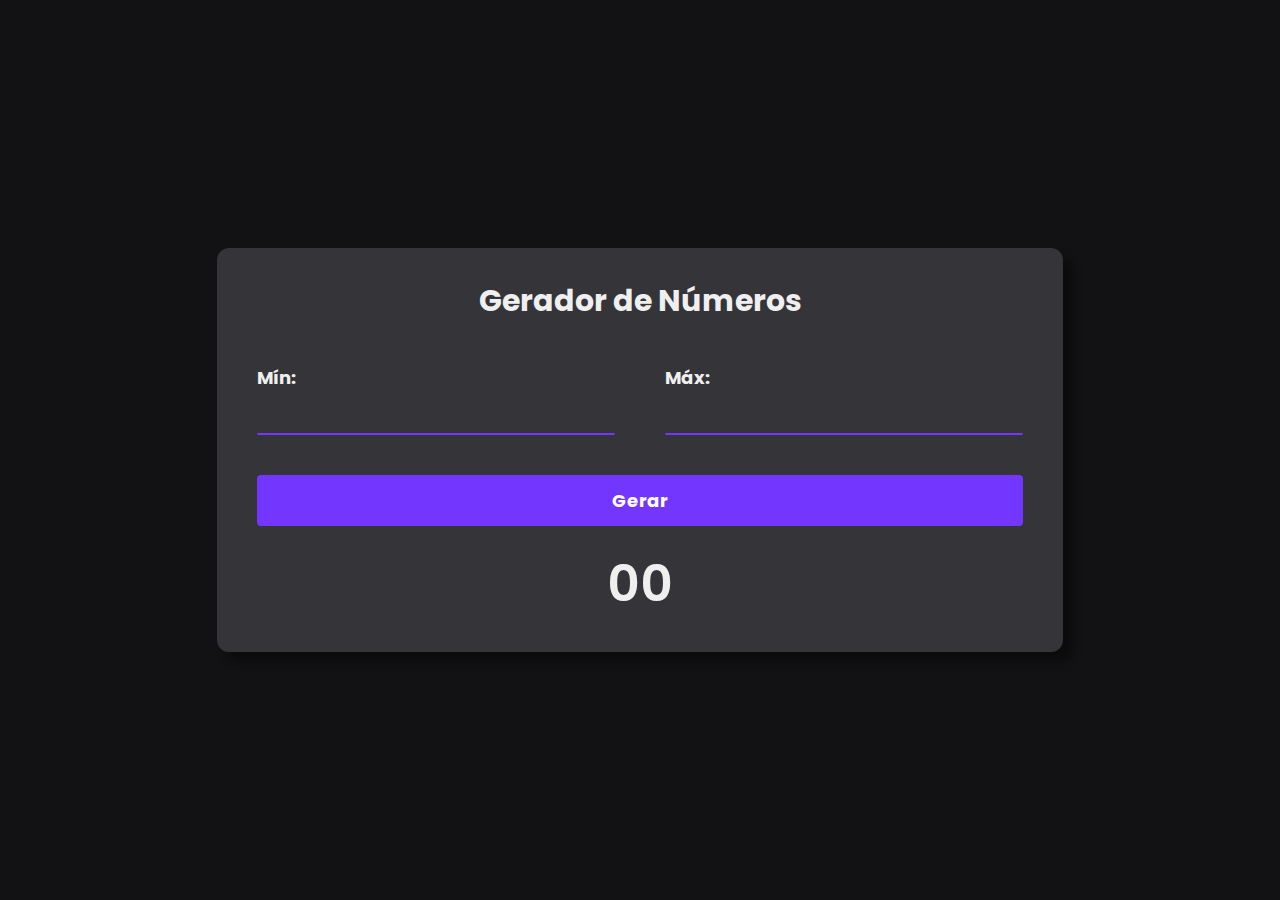
<file: Roleta/index.html>
<!DOCTYPE html>
<html lang="pt-br">
<head>
    <meta charset="UTF-8">
    <meta http-equiv="X-UA-Compatible" content="IE=edge">
    <meta name="viewport" content="width=device-width, initial-scale=1.0">
    
    <link rel="stylesheet" href="assets/css/style.css">

    <title>Gerador de Números</title>
</head>
<body>
    <div class="container">
        <h2>Gerador de Números</h2>

        <div class="input-group">
            <div class="input-field">
                <label for="min">Mín:</label>
                <input id="min" type="number" name="min">
            </div>

            <div class="input-field">
                <label for="max">Máx:</label>
                <input id="max" type="number" name="max">
            </div>
        </div>

        <button id="generate">Gerar</button>

        <div id="result">
            <span>
                00
            </span>
        </div>
    </div>
    <script type="text/javascript" src="assets/js/script.js"></script>
</body>
</html>
</file>
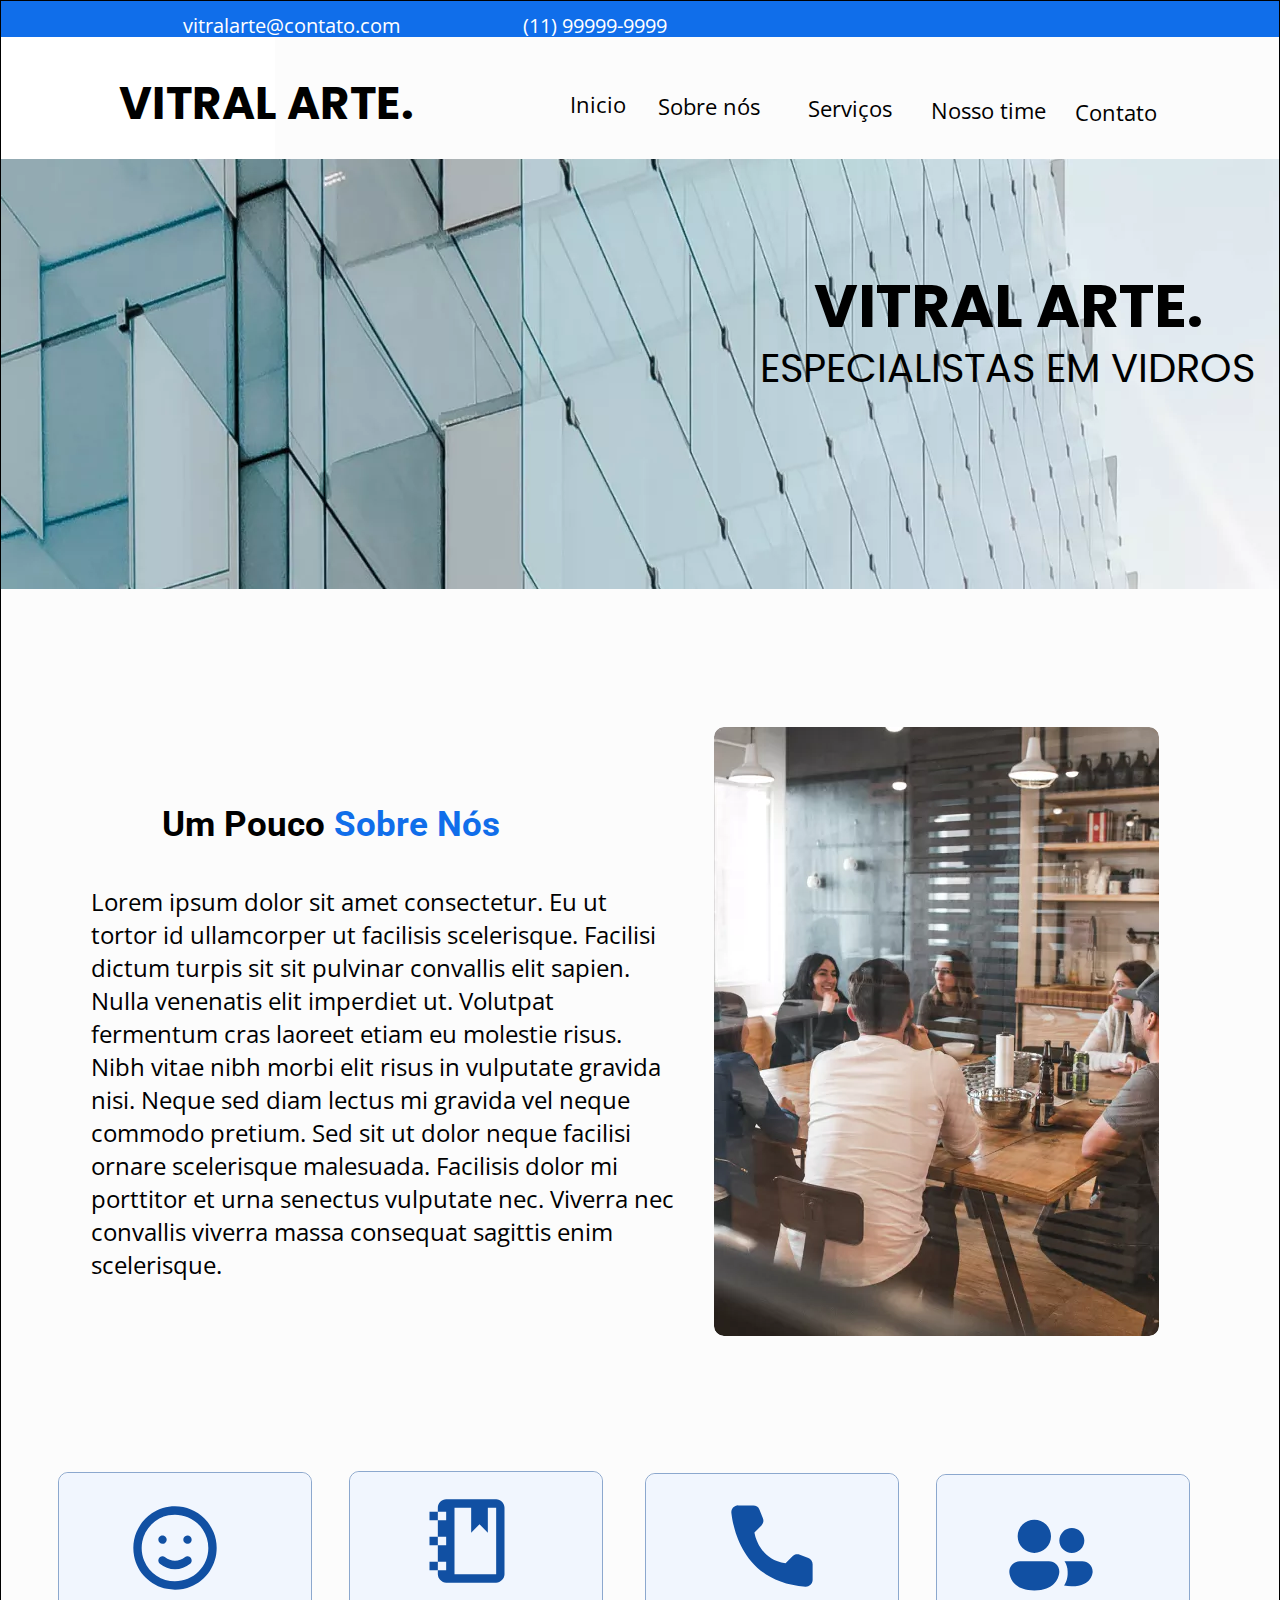
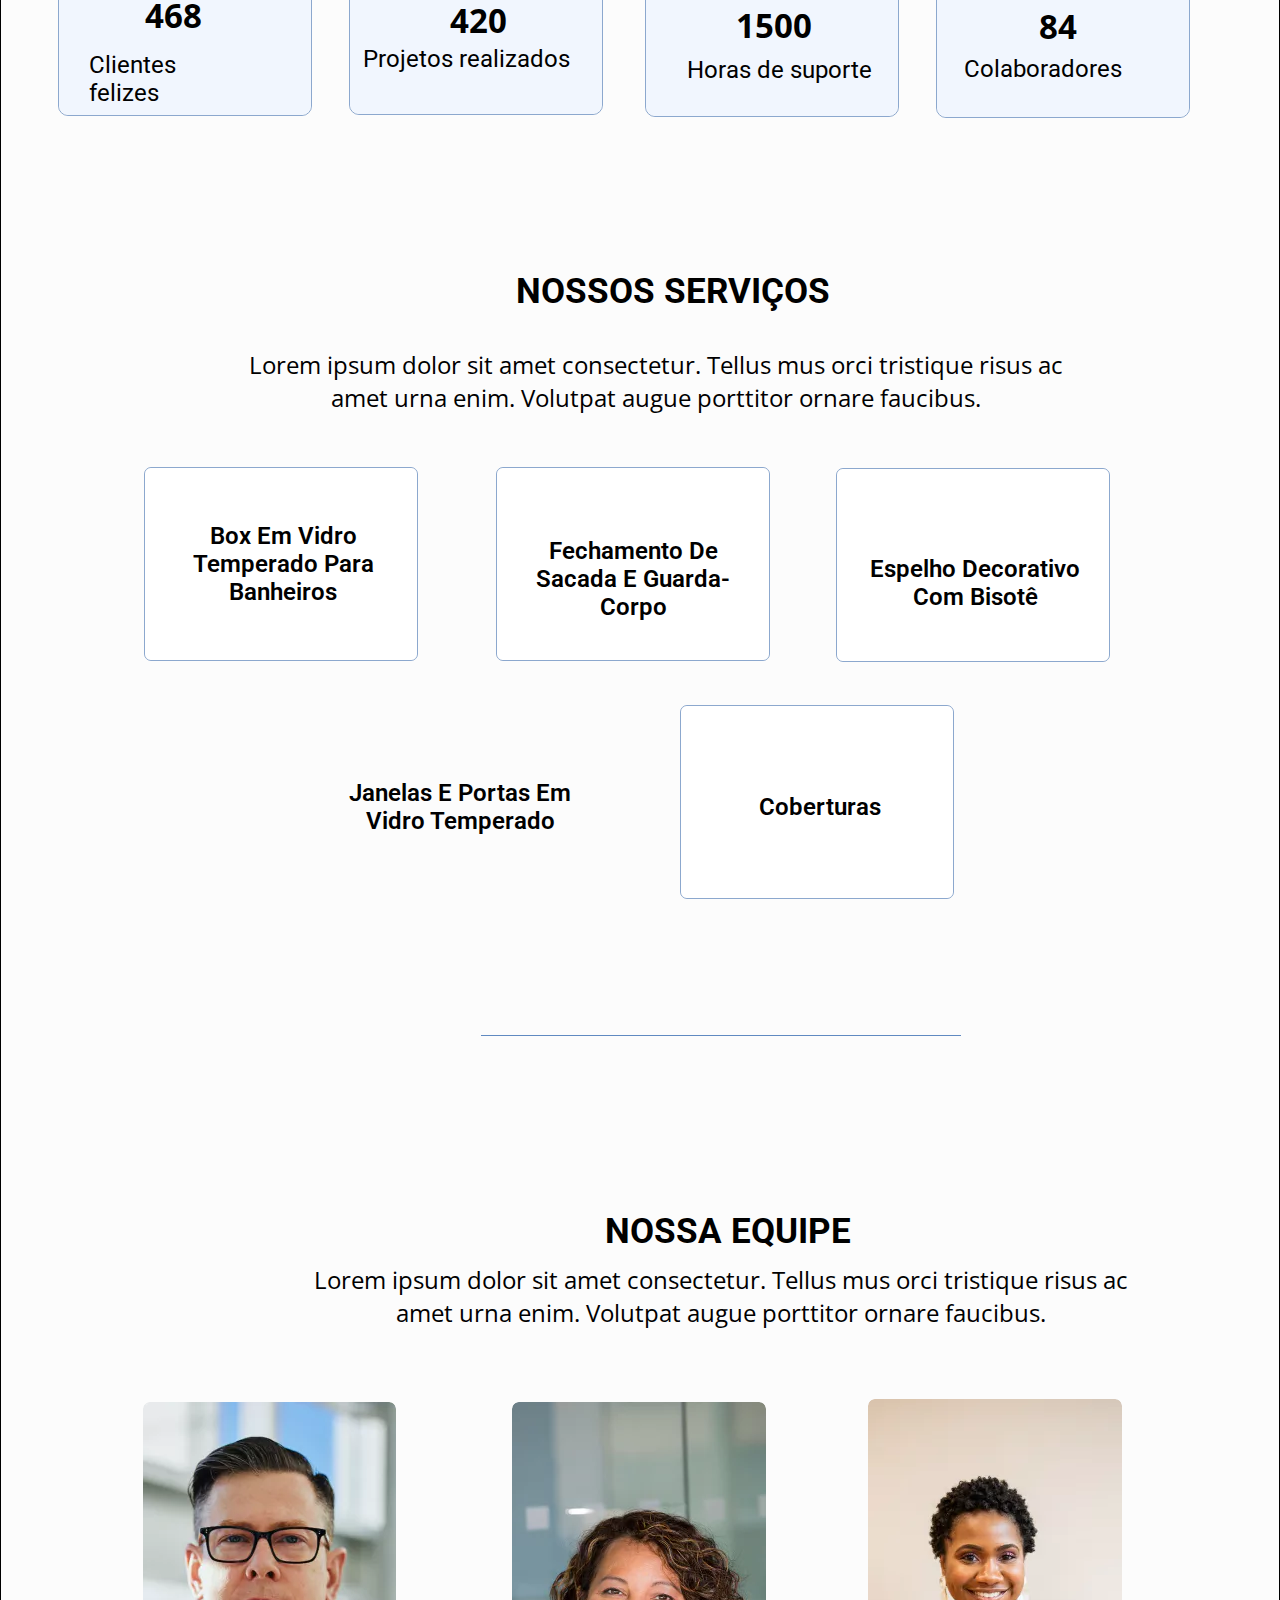
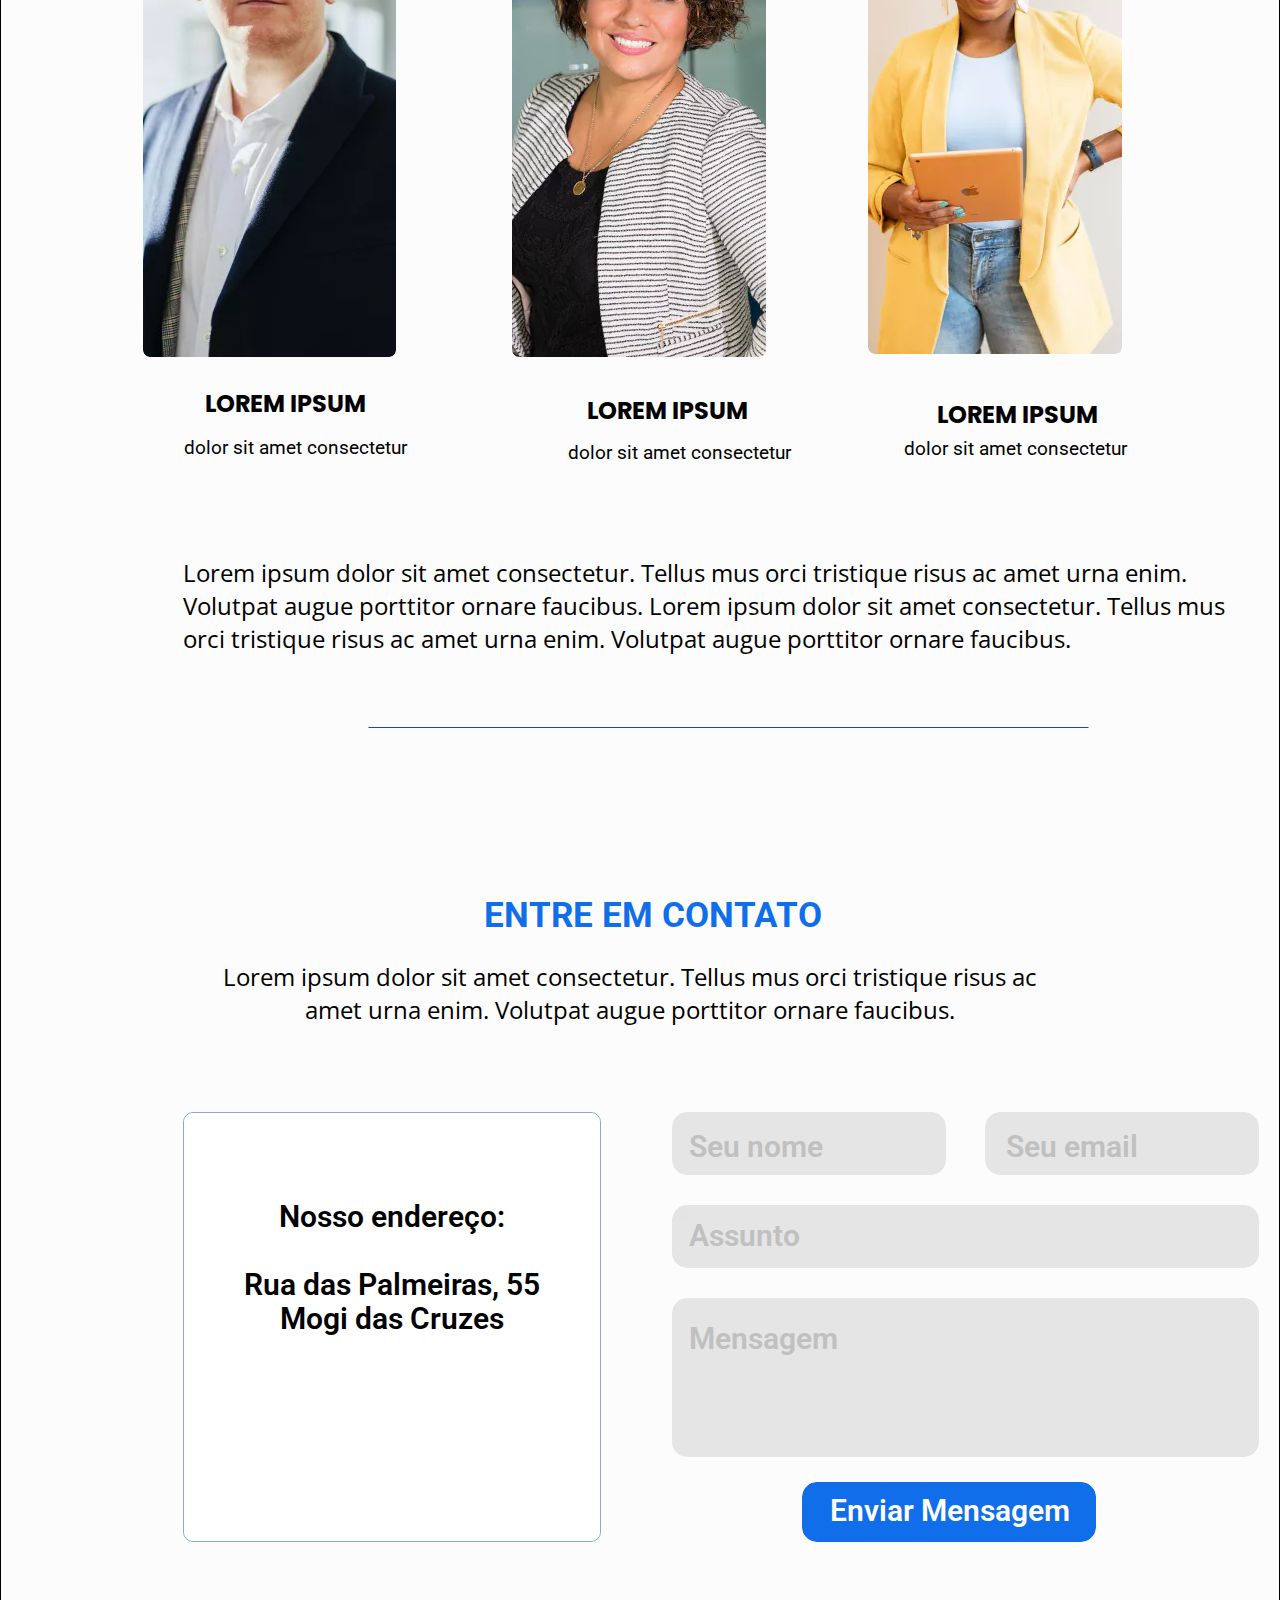
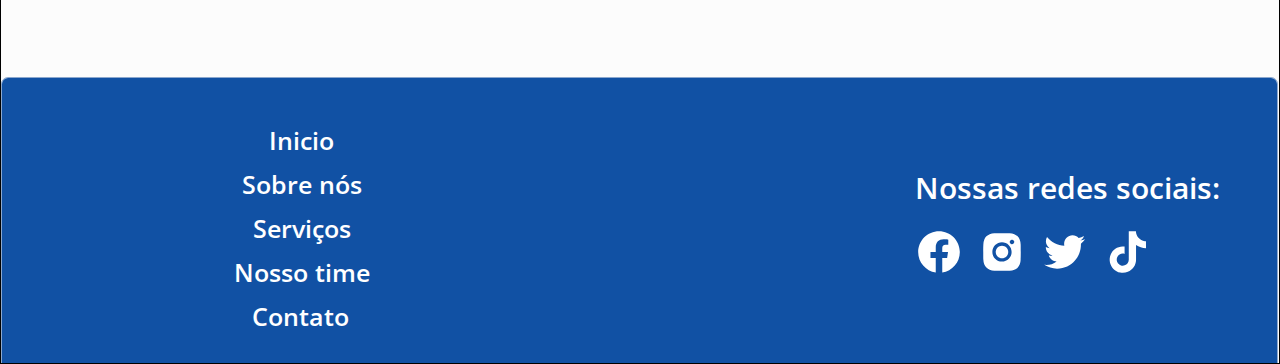
<file: Vitral Arte/index.html>
<!DOCTYPE html>
<html lang="english">
  <head>
    <title>exported project</title>
    <meta name="viewport" content="width=device-width, initial-scale=1.0" />
    <meta charset="utf-8" />
    <meta property="twitter:card" content="summary_large_image" />

    <style data-tag="reset-style-sheet">
      html {  line-height: 1.15;}body {  margin: 0;}* {  box-sizing: border-box;  border-width: 0;  border-style: solid;}p,li,ul,pre,div,h1,h2,h3,h4,h5,h6,figure,blockquote,figcaption {  margin: 0;  padding: 0;}button {  background-color: transparent;}button,input,optgroup,select,textarea {  font-family: inherit;  font-size: 100%;  line-height: 1.15;  margin: 0;}button,select {  text-transform: none;}button,[type="button"],[type="reset"],[type="submit"] {  -webkit-appearance: button;}button::-moz-focus-inner,[type="button"]::-moz-focus-inner,[type="reset"]::-moz-focus-inner,[type="submit"]::-moz-focus-inner {  border-style: none;  padding: 0;}button:-moz-focus,[type="button"]:-moz-focus,[type="reset"]:-moz-focus,[type="submit"]:-moz-focus {  outline: 1px dotted ButtonText;}a {  color: inherit;  text-decoration: inherit;}input {  padding: 2px 4px;}img {  display: block;}html { scroll-behavior: smooth  }
    </style>
    <style data-tag="default-style-sheet">
      html {
        font-family: Inter;
        font-size: 16px;
      }

      body {
        font-weight: 400;
        font-style:normal;
        text-decoration: none;
        text-transform: none;
        letter-spacing: normal;
        line-height: 1.15;
        color: var(--dl-color-gray-black);
        background-color: var(--dl-color-gray-white);

      }
    </style>
    <link
      rel="stylesheet"
      href="https://fonts.googleapis.com/css2?family=Open+Sans:ital,wght@0,300;0,400;0,500;0,600;0,700;0,800;1,300;1,400;1,500;1,600;1,700;1,800&amp;display=swap"
      data-tag="font"
    />
    <link
      rel="stylesheet"
      href="https://fonts.googleapis.com/css2?family=Poppins:ital,wght@0,100;0,200;0,300;0,400;0,500;0,600;0,700;0,800;0,900;1,100;1,200;1,300;1,400;1,500;1,600;1,700;1,800;1,900&amp;display=swap"
      data-tag="font"
    />
    <link
      rel="stylesheet"
      href="https://fonts.googleapis.com/css2?family=Roboto:ital,wght@0,100;0,300;0,400;0,500;0,700;0,900;1,100;1,300;1,400;1,500;1,700;1,900&amp;display=swap"
      data-tag="font"
    />
    <link
      rel="stylesheet"
      href="https://fonts.googleapis.com/css2?family=Inter:wght@100;200;300;400;500;600;700;800;900&amp;display=swap"
      data-tag="font"
    />
    <link rel="stylesheet" href="./style.css" />
  </head>
  <body>
    <div>
      <link href="./index.css" rel="stylesheet" />

      <div class="frame-container">
        <div class="frame-frame">
          <img
            alt="Rectangle12112"
            src="public/external/rectangle12112-awci-200h.png"
            class="frame-rectangle1"
          />
          <span class="frame-text"><span>vitralarte@contato.com</span></span>
          <span class="frame-text002"><span>(11) 99999-9999</span></span>
          <img
            alt="unsplashaK0EmfPuktA2115"
            src="public/external/unsplashak0emfpukta2115-ivhj-500h.png"
            class="frame-unsplasha-k-emf-pukt-a"
          />
          <span class="frame-text004"><span>VITRAL ARTE.</span></span>
          <span class="frame-text006"><span>VITRAL ARTE.</span></span>
          <span class="frame-text008">
            <span>ESPECIALISTAS EM VIDROS</span>
          </span>
          <span class="frame-text010"><span>Inicio</span></span>
          <span class="frame-text012"><span>Sobre nós</span></span>
          <span class="frame-text014"><span>Serviços</span></span>
          <span class="frame-text016"><span>Nosso time</span></span>
          <span class="frame-text018"><span>Contato</span></span>
          <span class="frame-text020">
            <span>Um Pouco</span>
            <span class="frame-text022">Sobre Nós</span>
            <span>&nbsp;</span>
          </span>
          <span class="frame-text024">
            <span class="frame-text025">NOSSOS</span>
            <span>SERVIÇOS</span>
          </span>
          <span class="frame-text027">
            <span class="frame-text028">NOSSA</span>
            <span>EQUIPE</span>
          </span>
          <span class="frame-text030"><span>ENTRE EM CONTATO</span></span>
          <img
            alt="unsplash5U28ojjgms2128"
            src="public/external/unsplash5u28ojjgms2128-l428-700h.png"
            class="frame-unsplash5u28ojjgms"
          />
          <span class="frame-text032">
            Lorem ipsum dolor sit amet consectetur. Eu ut tortor id ullamcorper
            ut facilisis scelerisque. Facilisi dictum turpis sit sit pulvinar
            convallis elit sapien. Nulla venenatis elit imperdiet ut. Volutpat
            fermentum cras laoreet etiam eu molestie risus. Nibh vitae nibh
            morbi elit risus in vulputate gravida nisi. Neque sed diam lectus mi
            gravida vel neque commodo pretium. Sed sit ut dolor neque facilisi
            ornare scelerisque malesuada. Facilisis dolor mi porttitor et urna
            senectus vulputate nec. Viverra nec convallis viverra massa
            consequat sagittis enim scelerisque.
          </span>
          <img
            alt="Rectangle62130"
            src="public/external/rectangle62130-h7qd-300h.png"
            class="frame-rectangle6"
          />
          <img
            alt="Rectangle42131"
            src="public/external/rectangle42131-uoi-300h.png"
            class="frame-rectangle4"
          />
          <span class="frame-text033"><span>Clientes felizes</span></span>
          <span class="frame-text035"><span>LOREM IPSUM</span></span>
          <span class="frame-text037"><span>LOREM IPSUM</span></span>
          <span class="frame-text039"><span>LOREM IPSUM</span></span>
          <img
            alt="Rectangle52136"
            src="public/external/rectangle52136-mhp-300h.png"
            class="frame-rectangle5"
          />
          <img
            alt="Rectangle72137"
            src="public/external/rectangle72137-ahiq-300h.png"
            class="frame-rectangle7"
          />
          <img
            alt="uilsmile2138"
            src="public/external/uilsmile2138-7kta.svg"
            class="frame-uilsmile"
          />
          <img
            alt="mdinotebookoutline2140"
            src="public/external/mdinotebookoutline2140-o6v.svg"
            class="frame-mdinotebookoutline"
          />
          <img
            alt="carbonphonefilled2142"
            src="public/external/carbonphonefilled2142-36an.svg"
            class="frame-carbonphonefilled"
          />
          <img
            alt="fluentpeople12filled2144"
            src="public/external/fluentpeople12filled2144-lno5.svg"
            class="frame-fluentpeople12filled"
          />
          <span class="frame-text041"><span>468</span></span>
          <span class="frame-text043"><span>420</span></span>
          <span class="frame-text045"><span>1500</span></span>
          <span class="frame-text047"><span>84</span></span>
          <span class="frame-text049"><span>Projetos realizados</span></span>
          <span class="frame-text051">
            <span>dolor sit amet consectetur</span>
          </span>
          <span class="frame-text053">
            <span>dolor sit amet consectetur</span>
          </span>
          <span class="frame-text055">
            <span>dolor sit amet consectetur</span>
          </span>
          <span class="frame-text057"><span>Horas de suporte</span></span>
          <span class="frame-text059"><span>Colaboradores</span></span>
          <span class="frame-text061">
            <span>
              Lorem ipsum dolor sit amet consectetur. Tellus mus orci tristique
              risus ac amet urna enim. Volutpat augue porttitor ornare faucibus.
            </span>
          </span>
          <span class="frame-text063">
            <span>
              Lorem ipsum dolor sit amet consectetur. Tellus mus orci tristique
              risus ac amet urna enim. Volutpat augue porttitor ornare faucibus.
            </span>
          </span>
          <span class="frame-text065">
            <span>
              Lorem ipsum dolor sit amet consectetur. Tellus mus orci tristique
              risus ac amet urna enim. Volutpat augue porttitor ornare faucibus.
              Lorem ipsum dolor sit amet consectetur. Tellus mus orci tristique
              risus ac amet urna enim. Volutpat augue porttitor ornare faucibus.
            </span>
          </span>
          <span class="frame-text067">
            <span>
              Lorem ipsum dolor sit amet consectetur. Tellus mus orci tristique
              risus ac amet urna enim. Volutpat augue porttitor ornare faucibus.
            </span>
          </span>
          <img
            alt="Rectangle82160"
            src="public/external/rectangle82160-wjvm-300w.png"
            class="frame-rectangle8"
          />
          <img
            alt="Rectangle192161"
            src="public/external/rectangle192161-of0y-500w.png"
            class="frame-rectangle19"
          />
          <img
            alt="Rectangle112162"
            src="public/external/rectangle112162-hfq-300w.png"
          />
          <img
            alt="Rectangle92163"
            src="public/external/rectangle92163-lbu-300w.png"
            class="frame-rectangle9"
          />
          <img
            alt="Rectangle122164"
            src="public/external/rectangle122164-cyjp-300w.png"
            class="frame-rectangle12"
          />
          <img
            alt="Rectangle102165"
            src="public/external/rectangle102165-givd-300w.png"
            class="frame-rectangle10"
          />
          <span class="frame-text069">
            <span>Box Em Vidro Temperado Para Banheiros</span>
          </span>
          <span class="frame-text071">
            <span class="frame-text072">
              <span>Nosso endereço:</span>
              <br />
              <span></span>
              <br />
              <span></span>
            </span>
            <span>
              <span>Rua das Palmeiras, 55</span>
              <br />
              <span>Mogi das Cruzes</span>
            </span>
          </span>
          <span class="frame-text082">
            <span>Janelas E Portas Em Vidro Temperado</span>
          </span>
          <span class="frame-text084">
            <span>Fechamento De Sacada E Guarda-Corpo</span>
          </span>
          <span class="frame-text086"><span>Coberturas</span></span>
          <span class="frame-text088">
            <span>Espelho Decorativo Com Bisotê</span>
          </span>
          <img
            alt="Line12172"
            src="public/external/line12172-hay.svg"
            class="frame-line1"
          />
          <img
            alt="Line22173"
            src="public/external/line22173-r1nj.svg"
            class="frame-line2"
          />
          <img
            alt="Rectangle132174"
            src="public/external/rectangle132174-jk7r-300w.png"
            class="frame-rectangle13"
          />
          <img
            alt="Rectangle142175"
            src="public/external/rectangle142175-h56-300w.png"
            class="frame-rectangle14"
          />
          <img
            alt="Rectangle152176"
            src="public/external/rectangle152176-97rf-300w.png"
            class="frame-rectangle15"
          />
          <img
            alt="Rectangle202180"
            src="public/external/rectangle202180-wyn-200h.png"
            class="frame-rectangle20"
          />
          <img
            alt="Rectangle242181"
            src="public/external/rectangle242181-zvs-200h.png"
            class="frame-rectangle24"
          />
          <img
            alt="Rectangle222182"
            src="public/external/rectangle222182-t3uk-200h.png"
            class="frame-rectangle22"
          />
          <img
            alt="Rectangle232183"
            src="public/external/rectangle232183-txtu-200h.png"
            class="frame-rectangle23"
          />
          <span class="frame-text090"><span>Seu nome</span></span>
          <span class="frame-text092"><span>Seu email</span></span>
          <span class="frame-text094"><span>Assunto</span></span>
          <span class="frame-text096"><span>Mensagem</span></span>
          <img
            alt="Rectangle252188"
            src="public/external/rectangle252188-p3ct-200h.png"
            class="frame-rectangle25"
          />
          <span class="frame-text098"><span>Enviar Mensagem</span></span>
          <img
            alt="Rectangle12190"
            src="public/external/rectangle12190-c7v-400h.png"
            class="frame-rectangle11"
          />
          <span class="frame-text100"><span>Inicio</span></span>
          <span class="frame-text102"><span>Sobre nós</span></span>
          <span class="frame-text104"><span>Nossas redes sociais:</span></span>
          <span class="frame-text106"><span>Serviços</span></span>
          <span class="frame-text108"><span>Nosso time</span></span>
          <span class="frame-text110"><span>Contato</span></span>
          <img
            alt="bxlinstagramalt2197"
            src="public/external/bxlinstagramalt2197-o7t6.svg"
            class="frame-bxlinstagramalt"
          />
          <img
            alt="bxlfacebookcircle2200"
            src="public/external/bxlfacebookcircle2200-pko.svg"
            class="frame-bxlfacebookcircle"
          />
          <img
            alt="bxltiktok2202"
            src="public/external/bxltiktok2202-qa.svg"
            class="frame-bxltiktok"
          />
          <img
            alt="bxltwitter2204"
            src="public/external/bxltwitter2204-p9hz.svg"
            class="frame-bxltwitter"
          />
        </div>
      </div>
    </div>
  </body>
</html>
</file>
<file: Roleta/assets/css/style.css>
@import url('https://fonts.googleapis.com/css2?family=Poppins:ital,wght@0,100;0,200;0,300;0,400;1,100;1,200;1,300;1,400&display=swap');

* {
    font-family: 'Poppins', sans-serif;
    margin: 0;
    padding: 0;
    box-sizing: border-box;
}

body {
    background-color: #121214;
    width: 100%;
    min-height: 100vh;
    display: flex;
    align-items: center;
    justify-content: center;
}

.container {
    background-color: #343439;
    padding: 30px 40px;
    min-width: 470px;
    color: #efefef;
    box-shadow: 10px 10px 10px rgba(0, 0, 0, 0.389);
    border-radius: 12px;
    display: flex;
    flex-direction: column;
    align-items: center;
}

.container h2 {
    font-size: 30px;
    font-weight: 700;
    margin-bottom: 20px;
}

.input-group {
    display: flex;
    padding: 20px 0px;
    gap: 50px;
}

.input-field {
    display: flex;
    flex-direction: column;
}

.input-field label {
    font-weight: bold;
    margin-bottom: 5px;
    font-size: 18px;
}

.input-field input {
    background-color: transparent;
    border: none;
    border-bottom: 2px solid #7336ff;
    font-size: 18px;
    border-radius: 2px;
    padding: 5px;
    color: #fff;
}

.input-field input:focus {
    outline: none;
    border-bottom: 3px solid #7336ff;
}

#generate {
    background-color: #7336ff;
    border: none;
    padding: 12px 20px;
    border-radius: 4px;
    width: 100%;
    margin: 20px 0px;
    color: #fff;
    font-weight: bold;
    font-size: 18px;
    cursor: pointer;
}

#result {
    font-size: 50px;
    font-weight: 600;
}
</file>
<file: Vitral Arte/style.css>
:root {
  --dl-color-gray-500: #595959;
  --dl-color-gray-700: #999999;
  --dl-color-gray-900: #D9D9D9;
  --dl-size-size-large: 144px;
  --dl-size-size-small: 48px;
  --dl-color-danger-300: #A22020;
  --dl-color-danger-500: #BF2626;
  --dl-color-danger-700: #E14747;
  --dl-color-gray-black: #000000;
  --dl-color-gray-white: #FFFFFF;
  --dl-size-size-medium: 96px;
  --dl-size-size-xlarge: 192px;
  --dl-size-size-xsmall: 16px;
  --dl-space-space-unit: 16px;
  --dl-color-primary-100: #003EB3;
  --dl-color-primary-300: #0074F0;
  --dl-color-primary-500: #14A9FF;
  --dl-color-primary-700: #85DCFF;
  --dl-color-success-300: #199033;
  --dl-color-success-500: #32A94C;
  --dl-color-success-700: #4CC366;
  --dl-size-size-xxlarge: 288px;
  --dl-size-size-maxwidth: 1400px;
  --dl-radius-radius-round: 50%;
  --dl-space-space-halfunit: 8px;
  --dl-space-space-sixunits: 96px;
  --dl-space-space-twounits: 32px;
  --dl-radius-radius-radius2: 2px;
  --dl-radius-radius-radius4: 4px;
  --dl-radius-radius-radius8: 8px;
  --dl-space-space-fiveunits: 80px;
  --dl-space-space-fourunits: 64px;
  --dl-space-space-threeunits: 48px;
  --dl-space-space-oneandhalfunits: 24px;
}
.button {
  color: var(--dl-color-gray-black);
  display: inline-block;
  padding: 0.5rem 1rem;
  border-color: var(--dl-color-gray-black);
  border-width: 1px;
  border-radius: 4px;
  background-color: var(--dl-color-gray-white);
}
.input {
  color: var(--dl-color-gray-black);
  cursor: auto;
  padding: 0.5rem 1rem;
  border-color: var(--dl-color-gray-black);
  border-width: 1px;
  border-radius: 4px;
  background-color: var(--dl-color-gray-white);
}
.textarea {
  color: var(--dl-color-gray-black);
  cursor: auto;
  padding: 0.5rem;
  border-color: var(--dl-color-gray-black);
  border-width: 1px;
  border-radius: 4px;
  background-color: var(--dl-color-gray-white);
}
.list {
  width: 100%;
  margin: 1em 0px 1em 0px;
  display: block;
  padding: 0px 0px 0px 1.5rem;
  list-style-type: none;
  list-style-position: outside;
}
.list-item {
  display: list-item;
}
.teleport-show {
  display: flex !important;
  transform: none !important;
}
.Content {
  font-size: 16px;
  font-family: Inter;
  font-weight: 400;
  line-height: 1.15;
  text-transform: none;
  text-decoration: none;
}
.Heading {
  font-size: 32px;
  font-family: Inter;
  font-weight: 700;
  line-height: 1.15;
  text-transform: none;
  text-decoration: none;
}
</file>
<file: Vitral Arte/index.css>
.frame-container {
  width: 100%;
  display: flex;
  overflow: auto;
  min-height: 100vh;
  align-items: center;
  flex-direction: column;
}
.frame-frame {
  width: 1280px;
  height: 5164px;
  display: flex;
  overflow: hidden;
  position: relative;
  box-shadow: 0px 4px 4px 0px rgba(0, 0, 0, 0.25) ;
  align-items: flex-start;
  flex-shrink: 0;
  border-color: rgba(0, 0, 0, 1);
  border-style: solid;
  border-width: 1px;
  background-color: rgba(252, 252, 252, 1);
}
.frame-rectangle1 {
  top: 0px;
  left: 0px;
  width: 1600px;
  height: 36px;
  position: absolute;
}
.frame-text {
  top: 11px;
  left: 182px;
  color: rgba(255, 255, 255, 1);
  height: auto;
  position: absolute;
  font-size: 20px;
  font-style: Regular;
  text-align: center;
  font-family: Open Sans;
  font-weight: 400;
  line-height: normal;
  font-stretch: normal;
  text-decoration: none;
}
.frame-text002 {
  top: 11px;
  left: 522px;
  color: rgba(255, 255, 255, 1);
  height: auto;
  position: absolute;
  font-size: 20px;
  font-style: Regular;
  text-align: center;
  font-family: Open Sans;
  font-weight: 400;
  line-height: normal;
  font-stretch: normal;
  text-decoration: none;
}
.frame-unsplasha-k-emf-pukt-a {
  top: 158px;
  left: 0px;
  width: 1440px;
  height: 430px;
  position: absolute;
}
.frame-text004 {
  top: 260px;
  left: 813px;
  color: rgba(0, 0, 0, 1);
  height: auto;
  position: absolute;
  font-size: 60px;
  font-style: Bold;
  text-align: center;
  font-family: Poppins;
  font-weight: 700;
  line-height: normal;
  font-stretch: normal;
  text-decoration: none;
}
.frame-text006 {
  top: 69px;
  left: 66px;
  color: rgba(0, 0, 0, 1);
  width: 398px;
  height: auto;
  position: absolute;
  font-size: 45px;
  font-style: Bold;
  text-align: center;
  font-family: Poppins;
  font-weight: 700;
  line-height: normal;
  font-stretch: normal;
  text-decoration: none;
}
.frame-text008 {
  top: 337px;
  left: 759px;
  color: rgba(0, 0, 0, 1);
  height: auto;
  position: absolute;
  font-size: 40px;
  font-style: Regular;
  text-align: center;
  font-family: Poppins;
  font-weight: 400;
  line-height: normal;
  font-stretch: normal;
  text-decoration: none;
}
.frame-text010 {
  top: 88px;
  left: 569px;
  color: rgba(0, 0, 0, 1);
  height: auto;
  position: absolute;
  font-size: 22px;
  font-style: Regular;
  text-align: center;
  font-family: Open Sans;
  font-weight: 400;
  line-height: normal;
  font-stretch: normal;
  text-decoration: none;
}
.frame-text012 {
  top: 90px;
  left: 657px;
  color: rgba(0, 0, 0, 1);
  height: auto;
  position: absolute;
  font-size: 22px;
  font-style: Regular;
  text-align: center;
  font-family: Open Sans;
  font-weight: 400;
  line-height: normal;
  font-stretch: normal;
  text-decoration: none;
}
.frame-text014 {
  top: 92px;
  left: 807px;
  color: rgba(0, 0, 0, 1);
  height: auto;
  position: absolute;
  font-size: 22px;
  font-style: Regular;
  text-align: center;
  font-family: Open Sans;
  font-weight: 400;
  line-height: normal;
  font-stretch: normal;
  text-decoration: none;
}
.frame-text016 {
  top: 94px;
  left: 930px;
  color: rgba(0, 0, 0, 1);
  height: auto;
  position: absolute;
  font-size: 22px;
  font-style: Regular;
  text-align: center;
  font-family: Open Sans;
  font-weight: 400;
  line-height: normal;
  font-stretch: normal;
  text-decoration: none;
}
.frame-text018 {
  top: 96px;
  color: rgba(0, 0, 0, 1);
  right: 122px;
  height: auto;
  position: absolute;
  font-size: 22px;
  font-style: Regular;
  text-align: center;
  font-family: Open Sans;
  font-weight: 400;
  line-height: normal;
  font-stretch: normal;
  text-decoration: none;
}
.frame-text020 {
  top: 803px;
  left: 161px;
  height: auto;
  position: absolute;
  font-size: 35px;
  font-style: Bold;
  text-align: center;
  font-family: Roboto;
  font-weight: 700;
  line-height: normal;
  font-stretch: normal;
  text-decoration: none;
}
.frame-text022 {
  color: #106eea;
}
.frame-text024 {
  top: 1870px;
  left: 515px;
  color: rgba(0, 0, 0, 1);
  height: auto;
  position: absolute;
  font-size: 35px;
  font-style: Bold;
  text-align: center;
  font-family: Roboto;
  font-weight: 700;
  line-height: normal;
  font-stretch: normal;
  text-decoration: none;
}
.frame-text025 {
  color: rgba(0, 0, 0, 1);
}
.frame-text027 {
  top: 2810px;
  left: 604px;
  color: rgba(0, 0, 0, 1);
  height: auto;
  position: absolute;
  font-size: 35px;
  font-style: Bold;
  text-align: center;
  font-family: Roboto;
  font-weight: 700;
  line-height: normal;
  font-stretch: normal;
  text-decoration: none;
}
.frame-text028 {
  color: rgba(0, 0, 0, 1);
}
.frame-text030 {
  top: 4094px;
  left: 483px;
  color: rgba(16, 110, 234, 1);
  height: auto;
  position: absolute;
  font-size: 35px;
  font-style: Bold;
  text-align: center;
  font-family: Roboto;
  font-weight: 700;
  line-height: normal;
  font-stretch: normal;
  text-decoration: none;
}
.frame-unsplash5u28ojjgms {
  top: 726px;
  right: 120px;
  width: 445px;
  height: 609px;
  position: absolute;
  border-radius: 10px;
}
.frame-text032 {
  top: 884px;
  left: 90px;
  color: #000000;
  width: 587px;
  height: auto;
  position: absolute;
  font-size: 24px;
  font-style: Regular;
  text-align: justified;
  font-family: Open Sans;
  font-weight: 400;
  line-height: normal;
  font-stretch: normal;
  text-decoration: none;
}
.frame-rectangle6 {
  top: 1472px;
  left: 644px;
  width: 254px;
  height: 244px;
  position: absolute;
  border-color: rgba(140, 168, 206, 1);
  border-style: solid;
  border-width: 1px;
  border-radius: 10px;
}
.frame-rectangle4 {
  top: 1471px;
  left: 57px;
  width: 254px;
  height: 244px;
  position: absolute;
  border-color: rgba(140, 168, 206, 1);
  border-style: solid;
  border-width: 1px;
  border-radius: 10px;
}
.frame-text033 {
  top: 1650px;
  left: 88px;
  color: rgba(0, 0, 0, 1);
  width: 162px;
  height: auto;
  position: absolute;
  font-size: 24px;
  font-style: Regular;
  text-align: justified;
  font-family: Roboto;
  font-weight: 400;
  line-height: normal;
  font-stretch: normal;
  text-decoration: none;
}
.frame-text035 {
  top: 3585px;
  left: 204px;
  color: rgba(0, 0, 0, 1);
  width: 162px;
  height: auto;
  position: absolute;
  font-size: 24px;
  font-style: Bold;
  text-align: justified;
  font-family: Poppins;
  font-weight: 700;
  line-height: normal;
  font-stretch: normal;
  text-decoration: none;
}
.frame-text037 {
  top: 3592px;
  left: 586px;
  color: rgba(0, 0, 0, 1);
  width: 162px;
  height: auto;
  position: absolute;
  font-size: 24px;
  font-style: Bold;
  text-align: justified;
  font-family: Poppins;
  font-weight: 700;
  line-height: normal;
  font-stretch: normal;
  text-decoration: none;
}
.frame-text039 {
  top: 3596px;
  left: 936px;
  color: rgba(0, 0, 0, 1);
  width: 162px;
  height: auto;
  position: absolute;
  font-size: 24px;
  font-style: Bold;
  text-align: justified;
  font-family: Poppins;
  font-weight: 700;
  line-height: normal;
  font-stretch: normal;
  text-decoration: none;
}
.frame-rectangle5 {
  top: 1470px;
  left: 348px;
  width: 254px;
  height: 244px;
  position: absolute;
  border-color: rgba(140, 168, 206, 1);
  border-style: solid;
  border-width: 1px;
  border-radius: 10px;
}
.frame-rectangle7 {
  top: 1473px;
  right: 89px;
  width: 254px;
  height: 244px;
  position: absolute;
  border-color: rgba(140, 168, 206, 1);
  border-style: solid;
  border-width: 1px;
  border-radius: 10px;
}
.frame-uilsmile {
  top: 1497px;
  left: 124px;
  width: 100px;
  height: 100px;
  position: absolute;
}
.frame-mdinotebookoutline {
  top: 1490px;
  left: 416px;
  width: 100px;
  height: 100px;
  position: absolute;
}
.frame-carbonphonefilled {
  top: 1495px;
  left: 721px;
  width: 100px;
  height: 100px;
  position: absolute;
}
.frame-fluentpeople12filled {
  top: 1502px;
  right: 178px;
  width: 100px;
  height: 100px;
  position: absolute;
}
.frame-text041 {
  top: 1592px;
  left: 144px;
  color: rgba(0, 0, 0, 1);
  width: 57px;
  height: auto;
  position: absolute;
  font-size: 33px;
  font-style: Bold;
  text-align: justified;
  font-family: Open Sans;
  font-weight: 700;
  line-height: normal;
  font-stretch: normal;
  text-decoration: none;
}
.frame-text043 {
  top: 1597px;
  left: 449px;
  color: rgba(0, 0, 0, 1);
  height: auto;
  position: absolute;
  font-size: 33px;
  font-style: Bold;
  text-align: justified;
  font-family: Open Sans;
  font-weight: 700;
  line-height: normal;
  font-stretch: normal;
  text-decoration: none;
}
.frame-text045 {
  top: 1602px;
  left: 735px;
  color: rgba(0, 0, 0, 1);
  height: auto;
  position: absolute;
  font-size: 33px;
  font-style: Bold;
  text-align: justified;
  font-family: Open Sans;
  font-weight: 700;
  line-height: normal;
  font-stretch: normal;
  text-decoration: none;
}
.frame-text047 {
  top: 1603px;
  left: 1038px;
  color: rgba(0, 0, 0, 1);
  height: auto;
  position: absolute;
  font-size: 33px;
  font-style: Bold;
  text-align: justified;
  font-family: Open Sans;
  font-weight: 700;
  line-height: normal;
  font-stretch: normal;
  text-decoration: none;
}
.frame-text049 {
  top: 1644px;
  left: 362px;
  color: rgba(0, 0, 0, 1);
  height: auto;
  position: absolute;
  font-size: 24px;
  font-style: Regular;
  text-align: justified;
  font-family: Roboto;
  font-weight: 400;
  line-height: normal;
  font-stretch: normal;
  text-decoration: none;
}
.frame-text051 {
  top: 3635px;
  left: 183px;
  color: rgba(0, 0, 0, 1);
  height: auto;
  position: absolute;
  font-size: 19px;
  font-style: Regular;
  text-align: justified;
  font-family: Roboto;
  font-weight: 400;
  line-height: normal;
  font-stretch: normal;
  text-decoration: none;
}
.frame-text053 {
  top: 3640px;
  left: 567px;
  color: rgba(0, 0, 0, 1);
  height: auto;
  position: absolute;
  font-size: 19px;
  font-style: Regular;
  text-align: justified;
  font-family: Roboto;
  font-weight: 400;
  line-height: normal;
  font-stretch: normal;
  text-decoration: none;
}
.frame-text055 {
  top: 3636px;
  color: rgba(0, 0, 0, 1);
  right: 152px;
  height: auto;
  position: absolute;
  font-size: 19px;
  font-style: Regular;
  text-align: justified;
  font-family: Roboto;
  font-weight: 400;
  line-height: normal;
  font-stretch: normal;
  text-decoration: none;
}
.frame-text057 {
  top: 1655px;
  left: 686px;
  color: rgba(0, 0, 0, 1);
  height: auto;
  position: absolute;
  font-size: 24px;
  font-style: Regular;
  text-align: justified;
  font-family: Roboto;
  font-weight: 400;
  line-height: normal;
  font-stretch: normal;
  text-decoration: none;
}
.frame-text059 {
  top: 1654px;
  color: rgba(0, 0, 0, 1);
  right: 157px;
  height: auto;
  position: absolute;
  font-size: 24px;
  font-style: Regular;
  text-align: justified;
  font-family: Roboto;
  font-weight: 400;
  line-height: normal;
  font-stretch: normal;
  text-decoration: none;
}
.frame-text061 {
  top: 1947px;
  left: 227px;
  color: rgba(0, 0, 0, 1);
  width: 856px;
  height: auto;
  position: absolute;
  font-size: 24px;
  font-style: Regular;
  text-align: center;
  font-family: Open Sans;
  font-weight: 400;
  line-height: normal;
  font-stretch: normal;
  text-decoration: none;
}
.frame-text063 {
  top: 2862px;
  left: 292px;
  color: rgba(0, 0, 0, 1);
  width: 856px;
  height: auto;
  position: absolute;
  font-size: 24px;
  font-style: Regular;
  text-align: center;
  font-family: Open Sans;
  font-weight: 400;
  line-height: normal;
  font-stretch: normal;
  text-decoration: none;
}
.frame-text065 {
  top: 3755px;
  left: 182px;
  color: rgba(0, 0, 0, 1);
  width: 1076px;
  height: auto;
  position: absolute;
  font-size: 24px;
  font-style: Regular;
  text-align: justified;
  font-family: Open Sans;
  font-weight: 400;
  line-height: normal;
  font-stretch: normal;
  text-decoration: none;
}
.frame-text067 {
  top: 4159px;
  left: 201px;
  color: rgba(0, 0, 0, 1);
  width: 856px;
  height: auto;
  position: absolute;
  font-size: 24px;
  font-style: Regular;
  text-align: center;
  font-family: Open Sans;
  font-weight: 400;
  line-height: normal;
  font-stretch: normal;
  text-decoration: none;
}
.frame-rectangle8 {
  top: 2066px;
  left: 143px;
  width: 274px;
  height: 194px;
  position: absolute;
  border-color: rgba(140, 168, 206, 1);
  border-style: solid;
  border-width: 1px;
  border-radius: 7px;
}
.frame-rectangle19 {
  top: 4311px;
  left: 182px;
  width: 418px;
  height: 430px;
  position: absolute;
  border-color: rgba(140, 168, 206, 1);
  border-style: solid;
  border-width: 1.2346938848495483px;
  border-radius: 10px;
}
.frame-rectangle11 {
  top: 2308px;
  left: 327px;
  width: 274px;
  height: 194px;
  position: absolute;
  border-color: rgba(140, 168, 206, 1);
  border-style: solid;
  border-width: 1px;
  border-radius: 7px;
}
.frame-rectangle9 {
  top: 2066px;
  left: 495px;
  width: 274px;
  height: 194px;
  position: absolute;
  border-color: rgba(140, 168, 206, 1);
  border-style: solid;
  border-width: 1px;
  border-radius: 7px;
}
.frame-rectangle12 {
  top: 2304px;
  left: 679px;
  width: 274px;
  height: 194px;
  position: absolute;
  border-color: rgba(140, 168, 206, 1);
  border-style: solid;
  border-width: 1px;
  border-radius: 7px;
}
.frame-rectangle10 {
  top: 2067px;
  right: 169px;
  width: 274px;
  height: 194px;
  position: absolute;
  border-color: rgba(140, 168, 206, 1);
  border-style: solid;
  border-width: 1px;
  border-radius: 7px;
}
.frame-text069 {
  top: 2121px;
  left: 167px;
  color: rgba(0, 0, 0, 1);
  width: 230px;
  height: auto;
  position: absolute;
  font-size: 24px;
  font-style: SemiBold;
  text-align: center;
  font-family: Roboto;
  font-weight: 600;
  line-height: normal;
  font-stretch: normal;
  text-decoration: none;
}
.frame-text071 {
  top: 4399px;
  left: 239px;
  color: rgba(0, 0, 0, 1);
  width: 304px;
  height: auto;
  position: absolute;
  font-size: 29.632652282714844px;
  font-style: SemiBold;
  text-align: center;
  font-family: Roboto;
  font-weight: 600;
  line-height: normal;
  font-stretch: normal;
  text-decoration: none;
}
.frame-text072 {
  font-weight: 600;
}
.frame-text082 {
  top: 2378px;
  left: 344px;
  color: rgba(0, 0, 0, 1);
  width: 230px;
  height: auto;
  position: absolute;
  font-size: 24px;
  font-style: SemiBold;
  text-align: center;
  font-family: Roboto;
  font-weight: 600;
  line-height: normal;
  font-stretch: normal;
  text-decoration: none;
}
.frame-text084 {
  top: 2136px;
  left: 517px;
  color: rgba(0, 0, 0, 1);
  width: 230px;
  height: auto;
  position: absolute;
  font-size: 24px;
  font-style: SemiBold;
  text-align: center;
  font-family: Roboto;
  font-weight: 600;
  line-height: normal;
  font-stretch: normal;
  text-decoration: none;
}
.frame-text086 {
  top: 2392px;
  left: 704px;
  color: rgba(0, 0, 0, 1);
  width: 230px;
  height: auto;
  position: absolute;
  font-size: 24px;
  font-style: SemiBold;
  text-align: center;
  font-family: Roboto;
  font-weight: 600;
  line-height: normal;
  font-stretch: normal;
  text-decoration: none;
}
.frame-text088 {
  top: 2154px;
  color: rgba(0, 0, 0, 1);
  right: 189px;
  width: 230px;
  height: auto;
  position: absolute;
  font-size: 24px;
  font-style: SemiBold;
  text-align: center;
  font-family: Roboto;
  font-weight: 600;
  line-height: normal;
  font-stretch: normal;
  text-decoration: none;
}
.frame-line1 {
  top: 2633.5px;
  left: -0.02099609375px;
  width: 1440px;
  height: 1px;
  position: absolute;
}
.frame-line2 {
  top: 3926px;
  left: 6px;
  width: 1440px;
  height: 1px;
  position: absolute;
}
.frame-rectangle13 {
  top: 3001px;
  left: 142px;
  width: 253px;
  height: 555px;
  position: absolute;
  border-radius: 7px;
}
.frame-rectangle14 {
  top: 3001px;
  left: 511px;
  width: 254px;
  height: 555px;
  position: absolute;
  border-radius: 7px;
}
.frame-rectangle15 {
  top: 2998px;
  right: 157px;
  width: 254px;
  height: 555px;
  position: absolute;
  border-radius: 7px;
}
.frame-rectangle20 {
  top: 4311px;
  left: 671px;
  width: 274px;
  height: 63px;
  position: absolute;
  border-radius: 15px;
}
.frame-rectangle24 {
  top: 4311px;
  left: 984px;
  width: 274px;
  height: 63px;
  position: absolute;
  border-radius: 15px;
}
.frame-rectangle22 {
  top: 4404px;
  left: 671px;
  width: 587px;
  height: 63px;
  position: absolute;
  border-radius: 15px;
}
.frame-rectangle23 {
  top: 4497px;
  left: 671px;
  width: 587px;
  height: 159px;
  position: absolute;
  border-radius: 15px;
}
.frame-text090 {
  top: 4329px;
  left: 688px;
  color: rgba(192, 192, 192, 1);
  height: auto;
  position: absolute;
  font-size: 29.632652282714844px;
  font-style: SemiBold;
  text-align: center;
  font-family: Roboto;
  font-weight: 600;
  line-height: normal;
  font-stretch: normal;
  text-decoration: none;
}
.frame-text092 {
  top: 4329px;
  left: 1005px;
  color: rgba(192, 192, 192, 1);
  height: auto;
  position: absolute;
  font-size: 29.632652282714844px;
  font-style: SemiBold;
  text-align: center;
  font-family: Roboto;
  font-weight: 600;
  line-height: normal;
  font-stretch: normal;
  text-decoration: none;
}
.frame-text094 {
  top: 4418px;
  left: 688px;
  color: rgba(192, 192, 192, 1);
  height: auto;
  position: absolute;
  font-size: 29.632652282714844px;
  font-style: SemiBold;
  text-align: center;
  font-family: Roboto;
  font-weight: 600;
  line-height: normal;
  font-stretch: normal;
  text-decoration: none;
}
.frame-text096 {
  top: 4521px;
  left: 688px;
  color: rgba(192, 192, 192, 1);
  height: auto;
  position: absolute;
  font-size: 29.632652282714844px;
  font-style: SemiBold;
  text-align: center;
  font-family: Roboto;
  font-weight: 600;
  line-height: normal;
  font-stretch: normal;
  text-decoration: none;
}
.frame-rectangle25 {
  top: 4681px;
  left: 801px;
  width: 294px;
  height: 60px;
  position: absolute;
  border-radius: 15px;
}
.frame-text098 {
  top: 4693px;
  left: 829px;
  color: rgba(255, 255, 255, 1);
  height: auto;
  position: absolute;
  font-size: 29.632652282714844px;
  font-style: SemiBold;
  text-align: center;
  font-family: Roboto;
  font-weight: 600;
  line-height: normal;
  font-stretch: normal;
  text-decoration: none;
}
.frame-rectangle11 {
  top: 4876px;
  left: 0px;
  width: 1277px;
  height: 302px;
  position: absolute;
  margin-right: 104px;
}
.frame-text100 {
  top: 4922px;
  left: 259px;
  color: rgba(255, 255, 255, 1);
  width: 83px;
  height: auto;
  position: absolute;
  font-size: 25px;
  font-style: SemiBold;
  text-align: center;
  font-family: Open Sans;
  font-weight: 600;
  line-height: normal;
  font-stretch: normal;
  text-decoration: none;
}
.frame-text102 {
  top: 4966px;
  left: 222px;
  color: rgba(255, 255, 255, 1);
  width: 157px;
  height: auto;
  position: absolute;
  font-size: 25px;
  font-style: SemiBold;
  text-align: center;
  font-family: Open Sans;
  font-weight: 600;
  line-height: normal;
  font-stretch: normal;
  text-decoration: none;
}
.frame-text104 {
  top: 4966px;
  left: 900px;
  color: rgba(255, 255, 255, 1);
  width: 333px;
  height: auto;
  position: absolute;
  font-size: 30px;
  font-style: SemiBold;
  text-align: center;
  font-family: Open Sans;
  font-weight: 600;
  line-height: normal;
  font-stretch: normal;
  text-decoration: none;
}
.frame-text106 {
  top: 5010px;
  left: 237px;
  color: rgba(255, 255, 255, 1);
  width: 127px;
  height: auto;
  position: absolute;
  font-size: 25px;
  font-style: SemiBold;
  text-align: center;
  font-family: Open Sans;
  font-weight: 600;
  line-height: normal;
  font-stretch: normal;
  text-decoration: none;
}
.frame-text108 {
  top: 5054px;
  left: 213px;
  color: rgba(255, 255, 255, 1);
  width: 175px;
  height: auto;
  position: absolute;
  font-size: 25px;
  font-style: SemiBold;
  text-align: center;
  font-family: Open Sans;
  font-weight: 600;
  line-height: normal;
  font-stretch: normal;
  text-decoration: none;
}
.frame-text110 {
  top: 5098px;
  left: 238px;
  color: rgba(255, 255, 255, 1);
  width: 123px;
  height: auto;
  position: absolute;
  font-size: 25px;
  font-style: SemiBold;
  text-align: center;
  font-family: Open Sans;
  font-weight: 600;
  line-height: normal;
  font-stretch: normal;
  text-decoration: none;
}
.frame-bxlinstagramalt {
  top: 5026px;
  left: 976px;
  width: 50px;
  height: 50px;
  position: absolute;
}
.frame-bxlfacebookcircle {
  top: 5026px;
  left: 913px;
  width: 50px;
  height: 50px;
  position: absolute;
}
.frame-bxltiktok {
  top: 5026px;
  left: 1102px;
  width: 50px;
  height: 50px;
  position: absolute;
}
.frame-bxltwitter {
  top: 5026px;
  left: 1039px;
  width: 50px;
  height: 50px;
  position: absolute;
}
</file>
